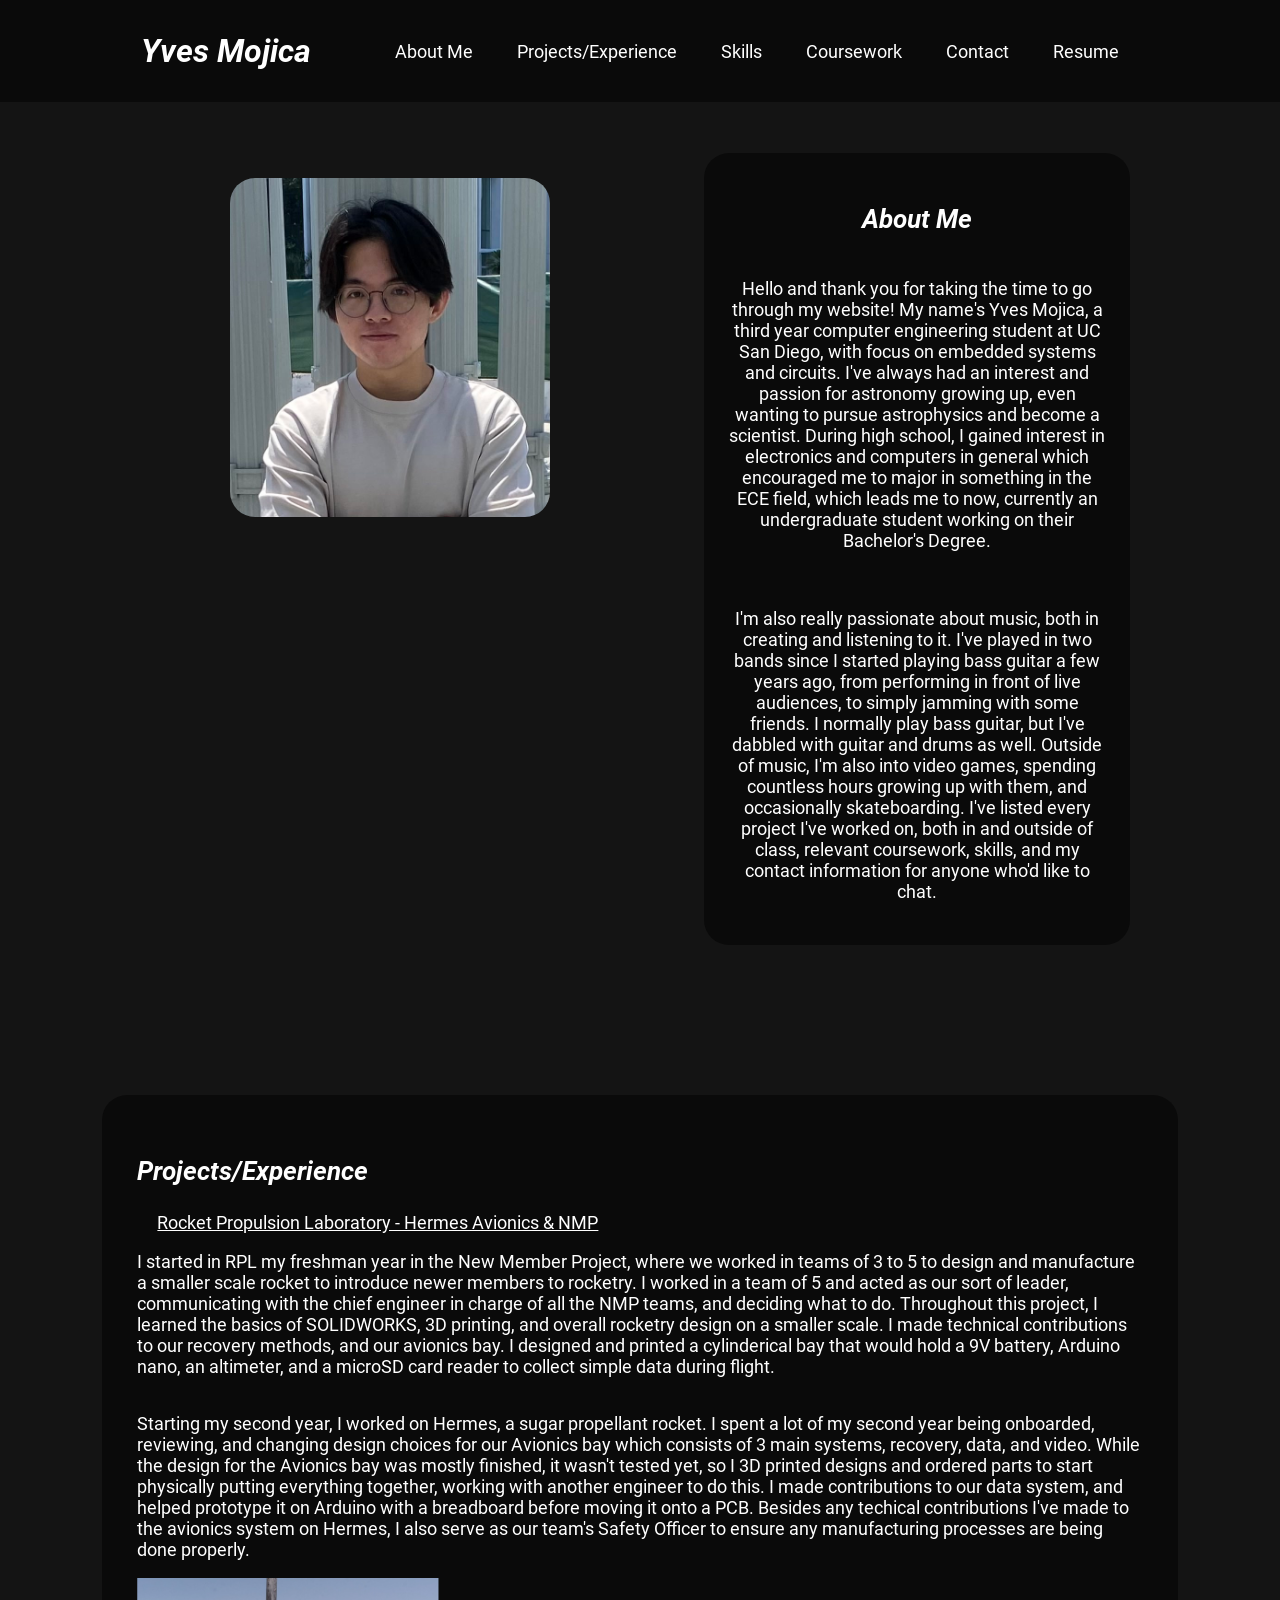
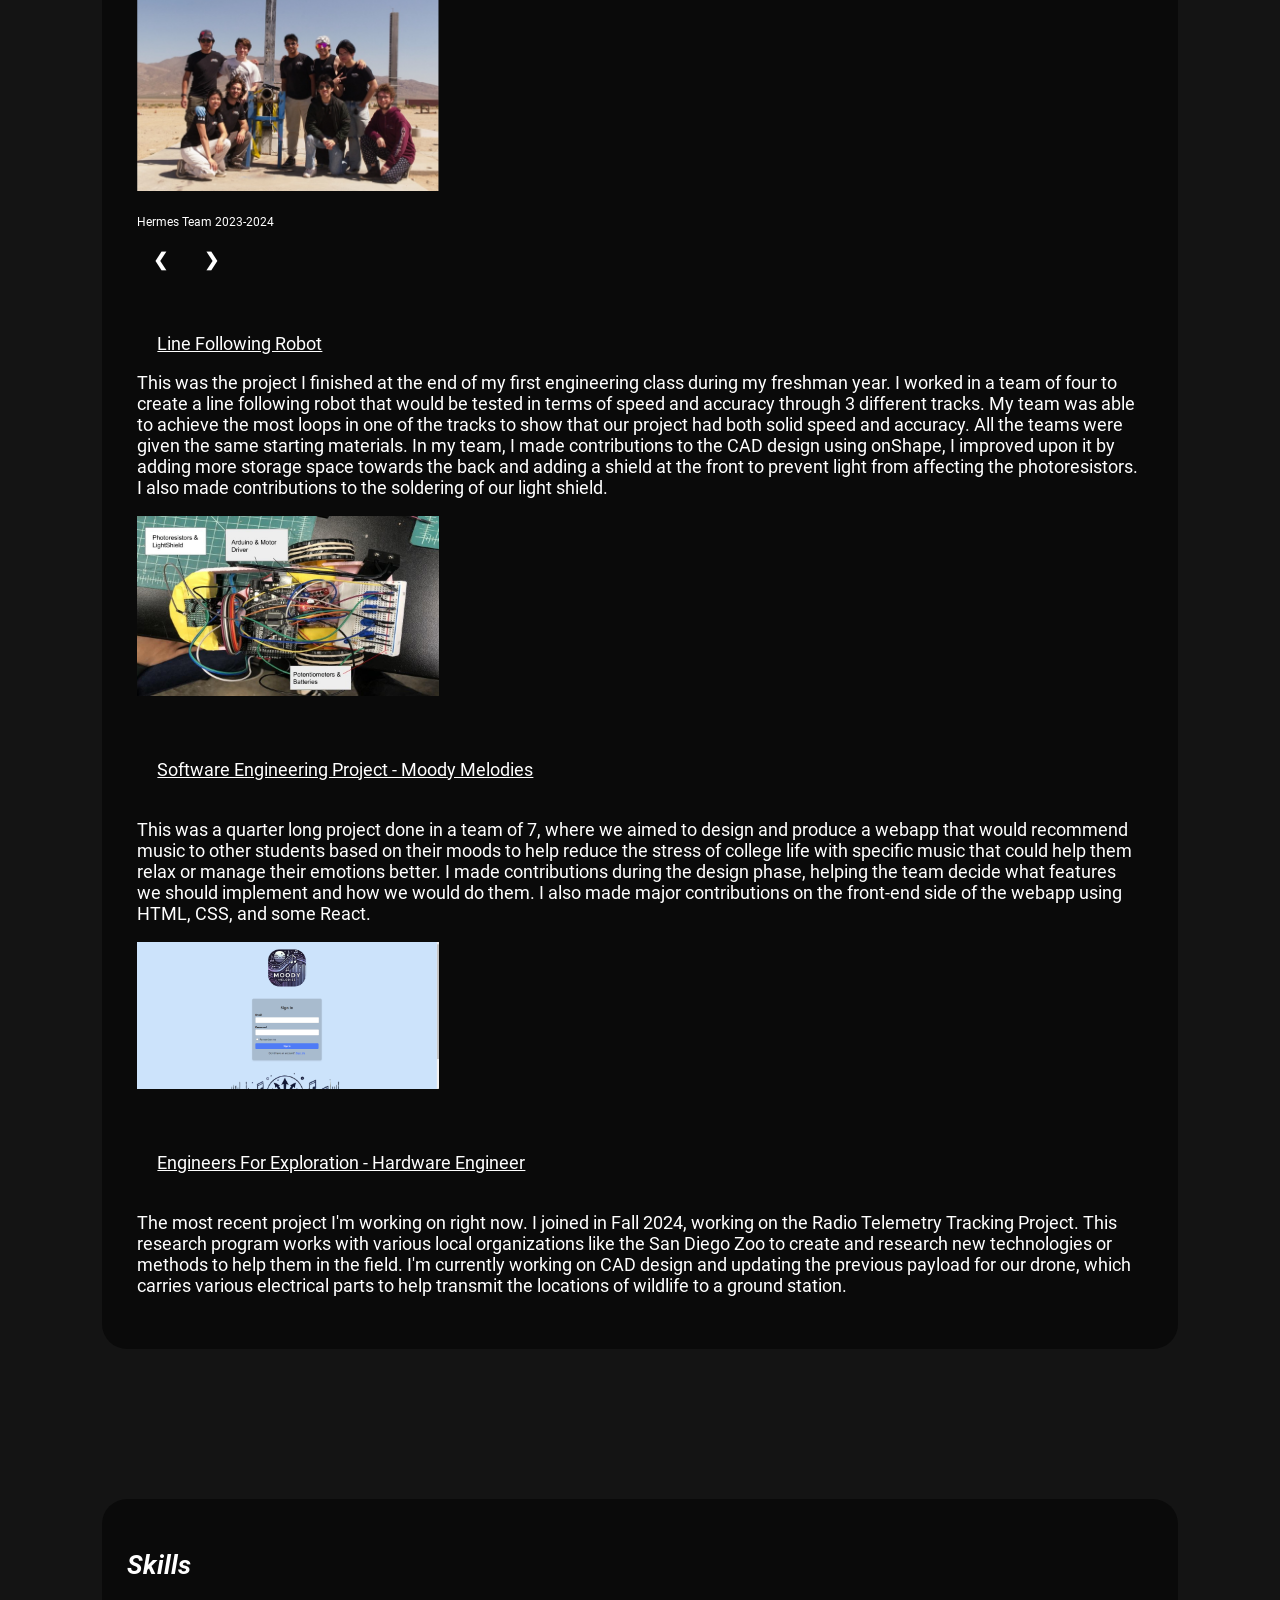
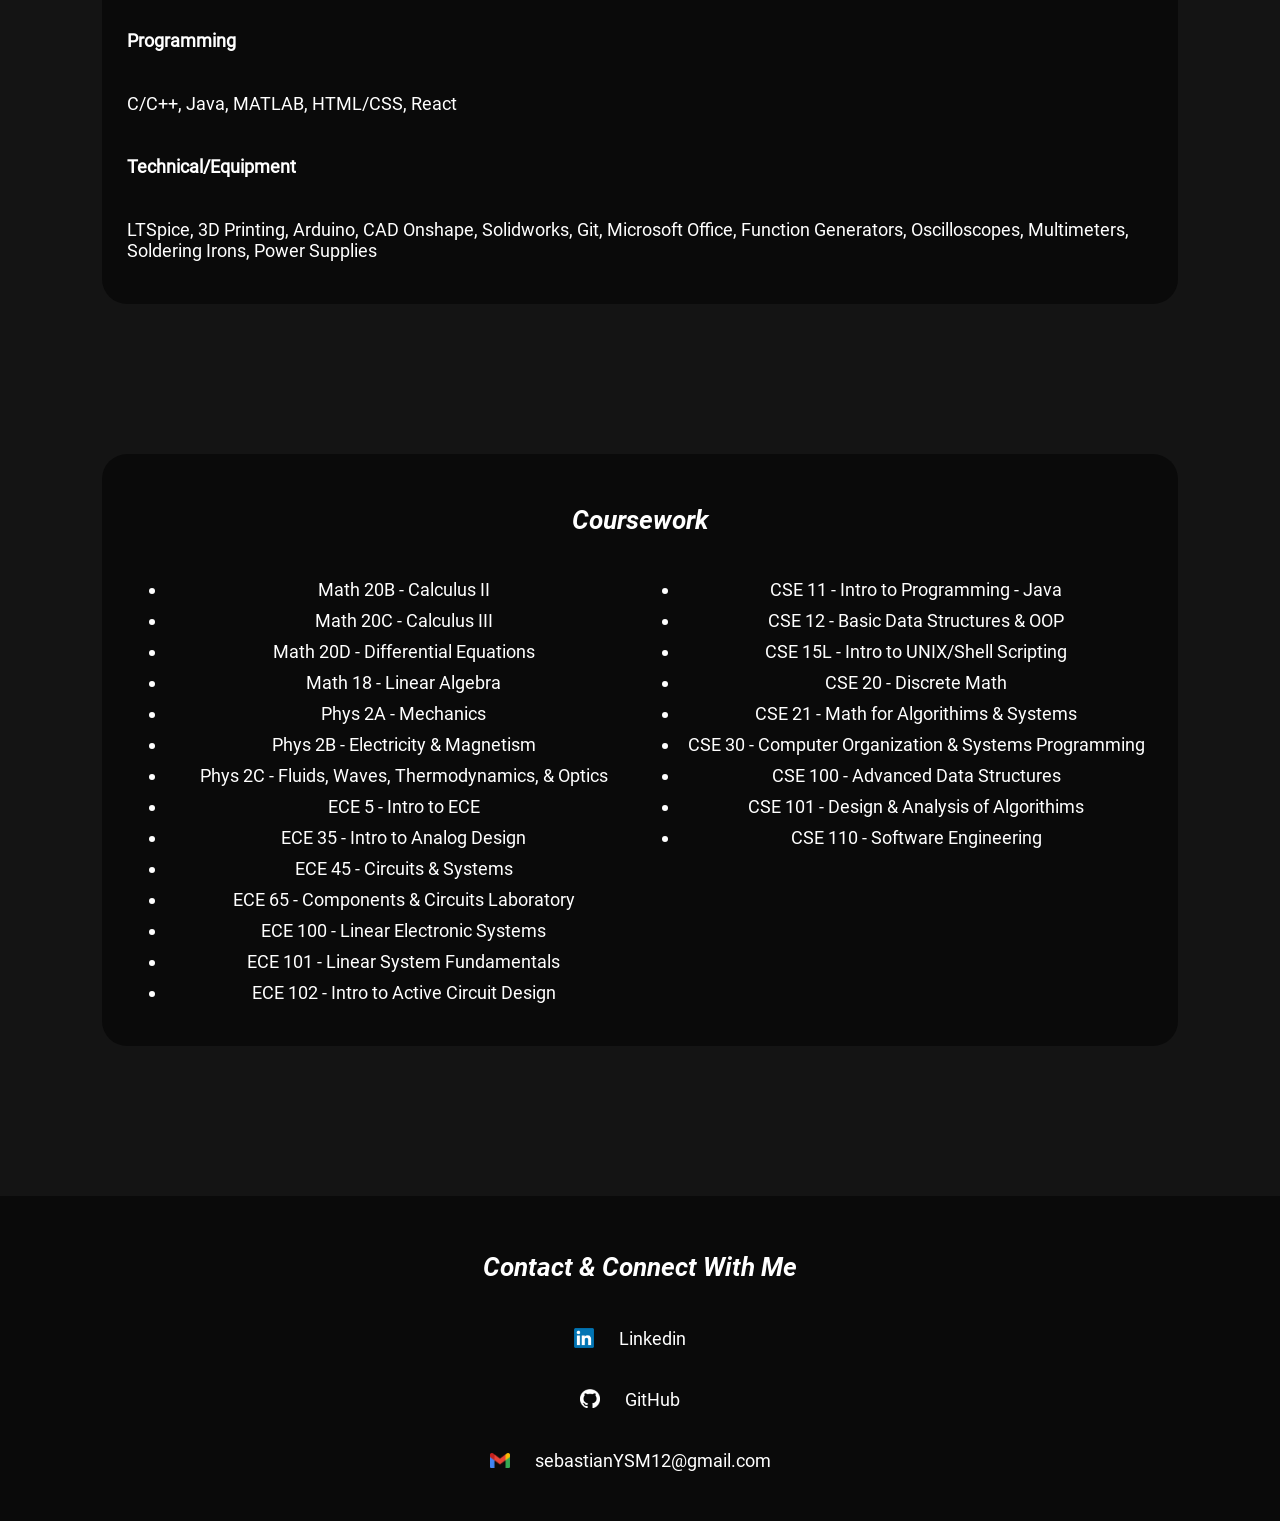
<file: main.html>
<!DOCTYPE html>
<html>
<head>
<link rel="stylesheet" href="styling.css">
<link rel="stylesheet" href="https://cdnjs.cloudflare.com/ajax/libs/font-awesome/4.7.0/css/font-awesome.min.css">
<meta name="viewport" content="width=device-width,initial-scale=1" />
</head>
<body>
	
<div class="nav">
	<div class="header"><p>Yves Mojica</p></div>
	<div id="myLinks">
		<a href="#about">About Me</a>
        <a href="#projects">Projects/Experience</a>
        <a href="#skills">Skills</a>
        <a href="#coursework">Coursework</a>
        <a href="#contact">Contact</a>
        <a href="./assets/resume.pdf">Resume</a>
	</div>
    <a href="javascript:void(0);" class="icon" onclick="navMenu()">
        <i class="fa fa-bars"></i>
      </a>
</div>

<img src="./assets/profile.jpg" class="personalImage" width="25%" height="25%" style="max-width:100%;height:auto;"/>

<div id="about" class="div1">
	<div class="subheader"><p>About Me</p></div>

    <p> Hello and thank you for taking the time to go through my website! My name's Yves Mojica, a third year computer engineering student at UC San Diego, 
        with focus on embedded systems and circuits. I've always had an interest and passion for astronomy growing up, even wanting to pursue astrophysics and become a scientist. 
        During high school, I gained interest in electronics and computers in general which encouraged me to major in something in the ECE field, which leads me to now, currently 
        an undergraduate student working on their Bachelor's Degree.
    </p>
    <br>
    <p> I'm also really passionate about music, both in creating and listening to it. I've played in two bands since I started playing bass guitar a few years ago, from performing 
        in front of live audiences, to simply jamming with some friends. I normally play bass guitar, but I've dabbled with guitar and drums as well. Outside of music, I'm also 
        into video games, spending countless hours growing up with them, and occasionally skateboarding. I've listed every project I've worked on, both in and outside of class,
        relevant coursework, skills, and my contact information for anyone who'd like to chat.
    </p>
</div>

<div id="projects" class="div2">
    <div class="subheader"><p>Projects/Experience</p></div>

    <div class="projectTitle"><u><a href="https://github.com/Yves-M22/RPL-Hermes-Arduino-Code">Rocket Propulsion Laboratory - Hermes Avionics & NMP</a></u></div>

    <p> I started in RPL my freshman year in the New Member Project, where we worked in teams of 3 to 5 to design and manufacture a smaller scale rocket to introduce newer members
        to rocketry. I worked in a team of 5 and acted as our sort of leader, communicating with the chief engineer in charge of all the NMP teams, and deciding what to do. Throughout
        this project, I learned the basics of SOLIDWORKS, 3D printing, and overall rocketry design on a smaller scale. I made technical contributions to our recovery methods, and our
        avionics bay. I designed and printed a cylinderical bay that would hold a 9V battery, Arduino nano, an altimeter, and a microSD card reader to collect simple data during flight.
    </p>
    
    <p> Starting my second year, I worked on Hermes, a sugar propellant rocket. I spent a lot of my second year being onboarded, reviewing, and changing design choices for our Avionics bay
        which consists of 3 main systems, recovery, data, and video. While the design for the Avionics bay was mostly finished, it wasn't tested yet, so I 3D printed designs and ordered parts
        to start physically putting everything together, working with another engineer to do this. I made contributions to our data system, and helped prototype it on Arduino with a breadboard
        before moving it onto a PCB. Besides any techical contributions I've made to the avionics system on Hermes, I also serve as our team's Safety Officer to ensure any manufacturing processes
        are being done properly.

    </p>

    <div class="slideshow-container-RPL">

        <!-- Full-width images with number and caption text -->
        <div class="mySlides fade">
            <img src="./assets/team.PNG"  width="30%" height="30%" style="max-width:100%;height:auto;"/>
            <div class="text">Hermes Team 2023-2024</div>
        </div>
      
        <div class="mySlides fade">
            <img src="./assets/fritzing.png"  width="30%" height="30%" style="max-width:100%;height:auto;"/>
            <div class="text">Prototyping for Data Collection</div>
        </div>
      
        <!-- Next and previous buttons -->
        <a class="prev" onclick="plusSlides(-1)">&#10094;</a>
        <a class="next" onclick="plusSlides(1)">&#10095;</a>
    </div>

    <br>
    <br>
    <br>

    <div class="projectTitle"><u><a href="https://sites.google.com/ucsd.edu/lab-4-site/home">Line Following Robot </a></u></div>

    <p> This was the project I finished at the end of my first engineering class during my freshman year. I worked in a team of four to create a line following robot that would be tested
        in terms of speed and accuracy through 3 different tracks. My team was able to achieve the most loops in one of the tracks to show that our project had both solid speed and accuracy. All the
        teams were given the same starting materials. In my team, I made contributions to the CAD design using onShape, I improved upon it by adding more storage space towards the back and adding a shield at the
        front to prevent light from affecting the photoresistors. I also made contributions to the soldering of our light shield. 
    </p>

    <img src="./assets/minirobot.jpg"  width="30%" height="30%" style="max-width:100%;height:auto;"/>

    <br>
    <br>
    <br>

    <div class="projectTitle"><u><a href="https://github.com/nqrwhal/CSE-110-Moody-Melodies">Software Engineering Project - Moody Melodies </a></u></div>

    <br>
    <p> This was a quarter long project done in a team of 7, where we aimed to design and produce a webapp that would recommend music to other students based on their moods to help reduce the
        stress of college life with specific music that could help them relax or manage their emotions better. I made contributions during the design phase, helping the team decide what features
        we should implement and how we would do them. I also made major contributions on the front-end side of the webapp using HTML, CSS, and some React. 
    </p>

    <img src="./assets/login.png"  width="30%" height="30%" style="max-width:100%;height:auto;"/>

    <br>
    <br>
    <br>
    
    <div class="projectTitle"><u><a href="https://e4e.ucsd.edu/radio-collar-tracker/">Engineers For Exploration - Hardware Engineer </a></u></div>

    <br>

    <p> The most recent project I'm working on right now. I joined in Fall 2024, working on the Radio Telemetry Tracking Project. This research program works with various local organizations like the 
        San Diego Zoo to create and research new technologies or methods to help them in the field. I'm currently working on CAD design and updating the previous payload for our drone, which carries
        various electrical parts to help transmit the locations of wildlife to a ground station. 
    </p>


</div>

<div id="skills" class="div3">
    <div class="subheader"><p>Skills</p></div>
    <h4>Programming</h4>
    <p> C/C++, Java, MATLAB, HTML/CSS, React
    </p>
    <h4>Technical/Equipment</h4>
    <p> LTSpice, 3D Printing, Arduino, CAD Onshape, Solidworks, Git, Microsoft Office, Function Generators, Oscilloscopes, Multimeters, Soldering Irons, Power Supplies
    </p>
</div>

<div id="coursework" class="div4">
    <div class="subheader"><p>Coursework</p></div>
    
    <div class="courselist">
        <div class="col">
            <ul>
                <li>Math 20B - Calculus II</li>
                <li>Math 20C - Calculus III</li>
                <li>Math 20D - Differential Equations</li>
                <li>Math 18 - Linear Algebra</li>
                <li>Phys 2A - Mechanics</li>
                <li>Phys 2B - Electricity & Magnetism</li>
                <li>Phys 2C - Fluids, Waves, Thermodynamics, & Optics</li>
                <li>ECE 5 - Intro to ECE</li>
                <li>ECE 35 - Intro to Analog Design</li>
                <li>ECE 45 - Circuits & Systems</li>
                <li>ECE 65 - Components & Circuits Laboratory</li>
                <li>ECE 100 - Linear Electronic Systems</li>
                <li>ECE 101 - Linear System Fundamentals</li>
                <li>ECE 102 - Intro to Active Circuit Design</li>
            </ul>
        </div>
        <div class="col">
            <ul>
                <li>CSE 11 - Intro to Programming - Java</li>
                <li>CSE 12 - Basic Data Structures & OOP</li>
                <li>CSE 15L - Intro to UNIX/Shell Scripting</li>
                <li>CSE 20 - Discrete Math</li>
                <li>CSE 21 - Math for Algorithims & Systems</li>
                <li>CSE 30 - Computer Organization & Systems Programming</li>
                <li>CSE 100 - Advanced Data Structures</li>
                <li>CSE 101 - Design & Analysis of Algorithims</li>
                <li>CSE 110 - Software Engineering</li>
            </ul>
        </div>
    </div>
    
</div>

<div id="contact" class="div5">
    <div class="subheader"><p>Contact & Connect With Me</p></div>
    <div class="contactlinks">
        <img src="./assets/li.png"  width="20px" height="20px" style="max-width:100%;height:100%;margin-top:20px;margin-right:5px;"/>
        <a href="https://www.linkedin.com/in/yves-mojica-233aa2213/">Linkedin</a>
    </div>
    <div class="contactlinks">
        <img src="./assets/git.png"  width="20px" height="20px" style="max-width:100%;height:100%;margin-top:20px;margin-right:5px;"/>
        <a href="https://github.com/Yves-M22">GitHub</a>
    </div>
    <div class="contactlinks">
        <img src="./assets/mail.png"  width="20px" height="20px" style="max-width:100%;height:100%;margin-top:23px;margin-right:5px;"/>
        <a href="https://mail.google.com/mail/u/0/?tab=rm&ogbl#inbox?compose=GTvVlcSKkVPxxrDRsdkHplCWnQvXjzgZbpDwbRGkWvKtSDpphnmbQvbbkRJNpTvDTLDMnmckTTGjs"> sebastianYSM12@gmail.com</a>
    </div>
</div>


<script>
    function navMenu() {
      var x = document.getElementById("myLinks");
      if (x.style.display === "block") {
        x.style.display = "none";
      } else {
        x.style.display = "block";
      }
    }

    let slideIndex = 1;
    showSlides(slideIndex);

    // Next/previous controls
    function plusSlides(n) {
        showSlides(slideIndex += n);
    }

    // Thumbnail image controls
    function currentSlide(n) {
        showSlides(slideIndex = n);
    }

    function showSlides(n) {
    let i;
    let slides = document.getElementsByClassName("mySlides");
    if (n > slides.length) {slideIndex = 1}
    if (n < 1) {slideIndex = slides.length}
    for (i = 0; i < slides.length; i++) {
        slides[i].style.display = "none";
    }
    slides[slideIndex-1].style.display = "block";
}
</script>
</file>
<file: styling.css>
@font-face { font-family: roboto-regular; 
    src: url('./assets/Roboto-Regular.ttf'); } 

@font-face { font-family: roboto-bold; 
    src: url('./assets/Roboto-BoldItalic.ttf'); } 

@font-face { font-family: roboto-med ; 
	src: url('./assets/Roboto-MediumItalic.ttf'); } 


.header {
    color:white;
    font-family: roboto-bold;
    font-size: 32px;
	margin-right: 5%;
}

.subheader {
    color:white;
    font-family: roboto-bold;
    font-size: 26px;
}


.nav {
	display: inline-block;
	width: 100%;
	position: sticky;
	top: 0;
	scroll-margin-top: 200px;
	font-size: 18px;
	color: black;
	background-color: rgb(10, 10, 10);
	max-width: 100%;
    display:flex;
    justify-content: center;
    align-items: center;
    margin-bottom:50px;
	
}

.icon {
	display: none;
}

a {
	display:inline;
	text-decoration: none;
	text-align: center;
	padding: 20px;
	width: 20x;
	color: white;
}

a:visited {
	color: white;
}

a:hover {
	background-color:rgb(25, 25, 25);
	color: white;
	font-size: 18px;
}

.personalImage {
	float: left;
	margin-left: 18%;
	margin-top: 2%;
	border-radius: 25px;
}

.div1 {
	background-color: rgb(10, 10, 10);
	scroll-margin-top: 200px;
	font-size: 18px;
	color: white;
    display: flex;
    justify-content: flex-end;
    flex-direction: column;
    margin-bottom:150px;
    margin-right:150px;
    margin-left: 55%;
    text-align: center;
    border-radius: 25px;
    padding: 25px;
	margin-top: 4%;
}

.subsub {
	color:white;
    font-family: roboto-med;
    font-size: 20px;
	text-align: left;
}

  
  
  /* Next & previous buttons */
.prev, .next {
	cursor: pointer;
	top: 50%;
	width: auto;
	margin-top: -22px;
	padding: 16px;
	color: white;
	font-weight: bold;
	font-size: 18px;
	transition: 0.6s ease;
	user-select: none;
}
  
 

/* Caption text */
.text {
	font-size: 12px;
	margin-top: 20px;
	margin-bottom: 20px;

}


.div2 {
	text-align: left;
	background-color: rgb(10, 10, 10);
	scroll-margin-top: 200px;
	font-size: 18px;
	color: white;
    display: flex;
    justify-content: flex-end;
    flex-direction: column;
    margin-bottom:150px;
    margin-right:8%;
    margin-left: 8%;
    border-radius: 25px;
    padding: 35px;
	margin-top: 4%;
}

.div3 {
	background-color: rgb(10, 10, 10);
	scroll-margin-top: 200px;
	font-size: 18px;
	color: white;
    display: flex;
    justify-content: flex-end;
    flex-direction: column;
    margin-bottom:150px;
    margin-right:8%;
    margin-left: 8%;
    border-radius: 25px;
    padding: 25px;
	margin-top: 4%;
}

.div4 {
	background-color: rgb(10, 10, 10);
	scroll-margin-top: 200px;
	font-size: 18px;
	color: white;
    margin-bottom:150px;
    margin-right:8%;
    margin-left: 8%;
    text-align: center;
    border-radius: 25px;
    padding: 25px;
	margin-top: 4%;
}

.courselist {
	display: flex;
}

.col {
	flex: 50%;
}

ul li {
    margin-bottom: 10px;
}



.contactlinks{
	display: flex;
	justify-content: center;
}

.div5 {
	background-color: rgb(10, 10, 10);
	scroll-margin-top: 200px;
	font-size: 18px;
	color: white;
	max-width:100%;
    padding: 30px;
	margin-top: 4%;
	justify-content: center;
	text-align: center;
}

body {
	width: 100%;
	height: 100%;
	margin: 0px;
	padding: 0px;
	overflow-x: hidden;
    background-color: rgb(20, 20, 20);
    font-family: roboto-regular;
}

@media screen and (max-width: 1100px) {
	
	.header {
		font-size: 24px;
		 margin-right: 0%;
	}

	.nav {
		overflow: hidden;
		position: relative;
	}
	
	.nav #myLinks {
		display: none;
	}

	.icon {
		display: flex;
		margin-left: 50%;
		display: block;
 		position: absolute;
  	    right: 0;
  	    top: 0;
	}

	a {
		color: white;
  		padding: 14px 16px;
  		text-decoration: none;
  		font-size: 17px;
  		display: block;
	}

	a:hover {
		background-color: rgb(25, 25, 25);;
		color: white;
	}

	  
	
	.personalImage {
		display: block;
  		margin-left: 30%;
  		margin-right: auto;
		width: 40%;
	}

	.div1 {
		background-color: rgb(10, 10, 10);
		scroll-margin-top: 200px;
		color: white;
		margin-bottom:50px;
		margin-right:150px;
		text-align: center;
		border-radius: 25px;
		padding: 20px;
		margin-top: 60%;
		margin-left: 9%;
		margin-right: 9%;
	}

	.mySlides {
    	display: none;
	}	

	.div4 {
		font-size: 14px;
	}
}
</file>
